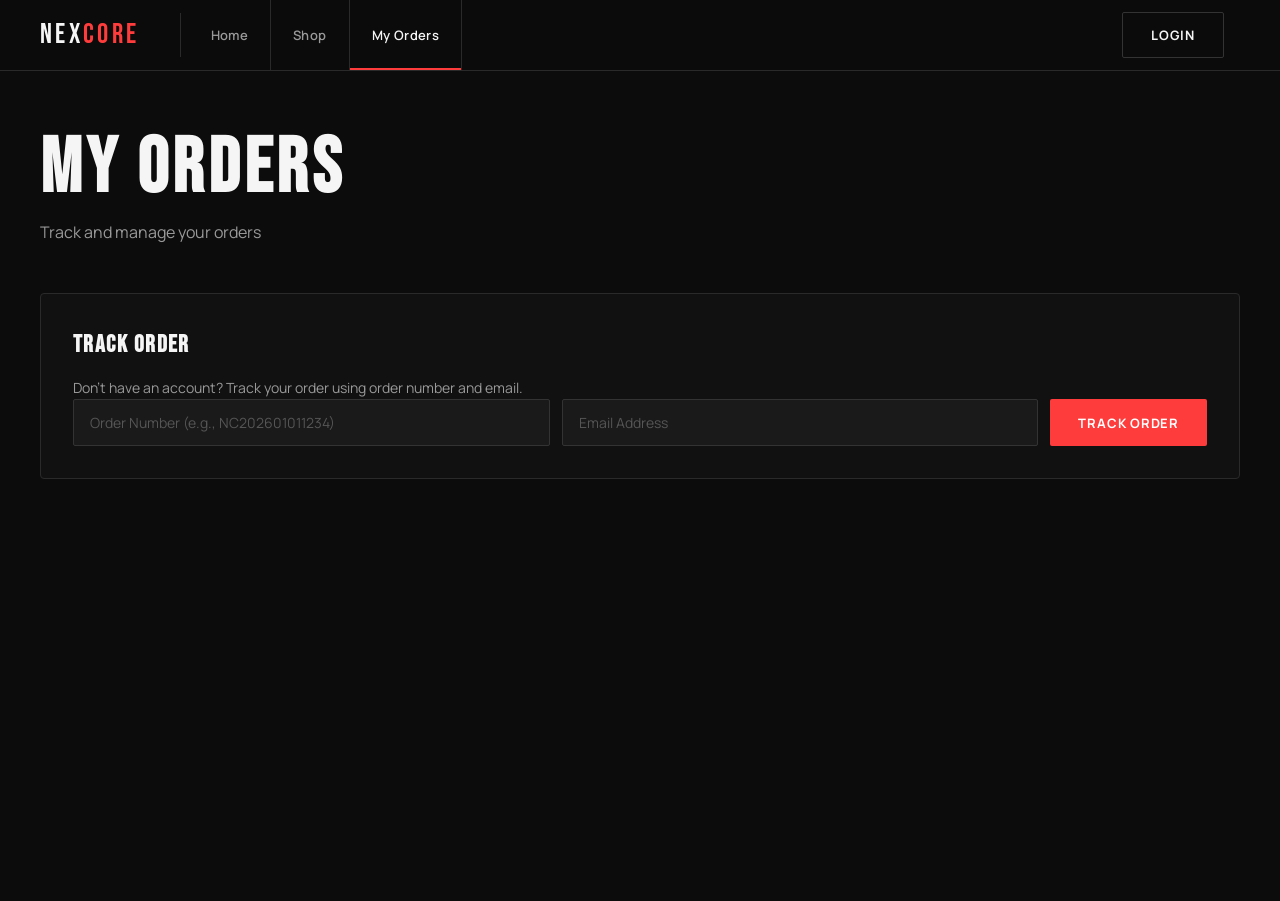
<file: orders.html>
<!DOCTYPE html>
<html lang="en">
<head>
<meta charset="UTF-8">
<meta name="viewport" content="width=device-width, initial-scale=1.0">
<title>My Orders — NEXCORE</title>
<link href="https://fonts.googleapis.com/css2?family=Bebas+Neue&family=Manrope:wght@300;400;500;600;700;800&display=swap" rel="stylesheet">
<link rel="stylesheet" href="css/main.css">
</head>
<body>

<!-- NAV -->
<nav class="nav">
  <div class="container nav-inner">
    <div class="logo" onclick="location.href='index.html'">NEX<span>CORE</span></div>
    <div class="nav-menu">
      <a href="index.html" class="nav-item">Home</a>
      <a href="shop.html" class="nav-item">Shop</a>
      <a href="orders.html" class="nav-item active">My Orders</a>
    </div>
    <div class="nav-right">
      <button class="btn btn-outline" id="auth-btn" onclick="location.href='index.html'">Login</button>
      <button class="btn btn-ghost hidden" id="logout-btn" onclick="logout()">Logout</button>
    </div>
  </div>
</nav>

<!-- MAIN CONTENT -->
<main class="main-content">
  <div class="container">
    
    <!-- Page Header -->
    <div class="page-header">
      <h1 class="page-title">MY ORDERS</h1>
      <p class="page-subtitle">Track and manage your orders</p>
    </div>

    <!-- Track Order (for guests) -->
    <div id="track-order-section" class="card mb-4">
      <h3 class="card-title">Track Order</h3>
      <p class="text-muted">Don't have an account? Track your order using order number and email.</p>
      <form id="track-order-form" class="form-inline">
        <input type="text" id="track-number" placeholder="Order Number (e.g., NC202601011234)" required>
        <input type="email" id="track-email" placeholder="Email Address" required>
        <button type="submit" class="btn btn-red">Track Order</button>
      </form>
      <div id="track-result" class="hidden mt-3"></div>
    </div>

    <!-- My Orders List (for logged-in users) -->
    <div id="orders-list-section" class="hidden">
      <div id="orders-grid"></div>
      <div id="no-orders" class="empty-state hidden">
        <div class="empty-icon">📦</div>
        <h3>No Orders Yet</h3>
        <p>You haven't placed any orders yet.</p>
        <button class="btn btn-red" onclick="location.href='shop.html'">Start Shopping</button>
      </div>
    </div>

  </div>
</main>

<!-- Order Details Modal -->
<div id="order-modal" class="modal hidden">
  <div class="modal-content">
    <div class="modal-header">
      <h3 class="modal-title">Order Details</h3>
      <button class="modal-close" onclick="closeOrderModal()">✕</button>
    </div>
    <div class="modal-body" id="order-details"></div>
  </div>
</div>

<div id="toast"></div>

<script src="js/orders.js"></script>
</body>
</html>
</file>
<file: css/main.css>
/* ============================================
   NEXCORE SHOP - Main Stylesheet
   Clean and minimal design system
   ============================================ */

:root {
  --bg: #0c0c0c;
  --bg2: #111111;
  --bg3: #181818;
  --border: #2a2a2a;
  --border2: #333;
  --accent: #ff3c3c;
  --accent-dim: rgba(255,60,60,0.12);
  --accent-glow: rgba(255,60,60,0.25);
  --text: #f5f5f5;
  --text2: #999;
  --text3: #555;
  --white: #fff;
  --ff-head: 'Bebas Neue', sans-serif;
  --ff-body: 'Manrope', sans-serif;
}

* {
  margin: 0;
  padding: 0;
  box-sizing: border-box;
}

html {
  scroll-behavior: smooth;
}

body {
  font-family: var(--ff-body);
  background: var(--bg);
  color: var(--text);
  overflow-x: hidden;
  line-height: 1.6;
}

/* ============================================
   UTILITIES
   ============================================ */

.container {
  max-width: 1280px;
  margin: 0 auto;
  padding: 0 40px;
}

.hidden {
  display: none !important;
}

.text-center {
  text-align: center;
}

.text-muted {
  color: var(--text2);
  font-size: 14px;
}

.mt-3 {
  margin-top: 1.5rem;
}

.mb-4 {
  margin-bottom: 2rem;
}

/* ============================================
   BUTTONS
   ============================================ */

.btn {
  display: inline-flex;
  align-items: center;
  gap: 8px;
  font-family: var(--ff-body);
  font-weight: 700;
  font-size: 13px;
  letter-spacing: 0.06em;
  text-transform: uppercase;
  padding: 13px 28px;
  border: none;
  border-radius: 2px;
  cursor: pointer;
  transition: all 0.2s;
  text-decoration: none;
}

.btn-red {
  background: var(--accent);
  color: #fff;
}

.btn-red:hover {
  background: #e02020;
  box-shadow: 0 0 20px var(--accent-glow);
  transform: translateY(-2px);
}

.btn-outline {
  background: transparent;
  color: var(--text);
  border: 1px solid var(--border2);
}

.btn-outline:hover {
  border-color: var(--accent);
  color: var(--accent);
}

.btn-ghost {
  background: rgba(255, 255, 255, 0.05);
  color: var(--text);
  border: 1px solid var(--border);
}

.btn-ghost:hover {
  background: rgba(255, 255, 255, 0.1);
}

/* ============================================
   NAVIGATION
   ============================================ */

.nav {
  position: sticky;
  top: 0;
  z-index: 1000;
  background: rgba(12, 12, 12, 0.97);
  backdrop-filter: blur(20px);
  border-bottom: 1px solid var(--border);
}

.nav-inner {
  display: flex;
  align-items: center;
  height: 70px;
  gap: 0;
}

.logo {
  font-family: var(--ff-head);
  font-size: 28px;
  letter-spacing: 0.12em;
  color: var(--text);
  cursor: pointer;
  padding: 0 40px 0 0;
  margin-right: 8px;
  border-right: 1px solid var(--border);
  flex-shrink: 0;
}

.logo span {
  color: var(--accent);
}

.nav-menu {
  display: flex;
  align-items: stretch;
  flex: 1;
  height: 70px;
}

.nav-item {
  position: relative;
  display: flex;
  align-items: center;
  padding: 0 22px;
  cursor: pointer;
  color: var(--text2);
  font-size: 13px;
  font-weight: 600;
  letter-spacing: 0.03em;
  border-right: 1px solid var(--border);
  transition: color 0.2s;
  white-space: nowrap;
  text-decoration: none;
}

.nav-item:hover,
.nav-item.active {
  color: var(--text);
}

.nav-item::after {
  content: '';
  position: absolute;
  bottom: 0;
  left: 0;
  right: 0;
  height: 2px;
  background: var(--accent);
  transform: scaleX(0);
  transition: transform 0.25s;
}

.nav-item:hover::after,
.nav-item.active::after {
  transform: scaleX(1);
}

.nav-right {
  margin-left: auto;
  display: flex;
  align-items: center;
  gap: 8px;
  padding: 0 16px;
}

/* ============================================
   MAIN CONTENT
   ============================================ */

.main-content {
  min-height: calc(100vh - 70px);
  padding: 60px 0;
}

.page-header {
  margin-bottom: 48px;
}

.page-title {
  font-family: var(--ff-head);
  font-size: clamp(48px, 6vw, 80px);
  letter-spacing: 0.06em;
  line-height: 1;
  color: var(--text);
  margin-bottom: 12px;
}

.page-subtitle {
  color: var(--text2);
  font-size: 16px;
}

/* ============================================
   CARDS
   ============================================ */

.card {
  background: var(--bg2);
  border: 1px solid var(--border);
  border-radius: 4px;
  padding: 32px;
}

.card-title {
  font-family: var(--ff-head);
  font-size: 24px;
  letter-spacing: 0.06em;
  margin-bottom: 12px;
}

/* ============================================
   FORMS
   ============================================ */

input,
select,
textarea {
  background: #1a1a1a;
  border: 1px solid var(--border2);
  border-radius: 2px;
  color: var(--text);
  font-family: var(--ff-body);
  font-size: 14px;
  padding: 13px 16px;
  width: 100%;
  outline: none;
  transition: border-color 0.2s;
}

input:focus,
select:focus,
textarea:focus {
  border-color: var(--accent);
}

input::placeholder,
textarea::placeholder {
  color: var(--text3);
}

.form-inline {
  display: flex;
  gap: 12px;
  flex-wrap: wrap;
}

.form-inline input {
  flex: 1;
  min-width: 200px;
}

/* ============================================
   MODAL
   ============================================ */

.modal {
  position: fixed;
  inset: 0;
  background: rgba(0, 0, 0, 0.88);
  backdrop-filter: blur(12px);
  z-index: 3000;
  display: flex;
  align-items: center;
  justify-content: center;
  padding: 24px;
}

.modal-content {
  background: var(--bg2);
  border: 1px solid var(--border2);
  width: 100%;
  max-width: 800px;
  max-height: 90vh;
  overflow-y: auto;
  border-radius: 4px;
}

.modal-header {
  display: flex;
  align-items: center;
  justify-content: space-between;
  padding: 24px 32px;
  border-bottom: 1px solid var(--border);
}

.modal-title {
  font-family: var(--ff-head);
  font-size: 24px;
  letter-spacing: 0.06em;
}

.modal-close {
  background: none;
  border: 1px solid var(--border);
  color: var(--text2);
  padding: 8px 14px;
  cursor: pointer;
  font-size: 16px;
  transition: all 0.2s;
  border-radius: 2px;
}

.modal-close:hover {
  border-color: var(--accent);
  color: var(--accent);
}

.modal-body {
  padding: 32px;
}

/* ============================================
   EMPTY STATE
   ============================================ */

.empty-state {
  text-align: center;
  padding: 80px 20px;
}

.empty-icon {
  font-size: 64px;
  margin-bottom: 20px;
}

.empty-state h3 {
  font-family: var(--ff-head);
  font-size: 32px;
  letter-spacing: 0.06em;
  margin-bottom: 12px;
}

.empty-state p {
  color: var(--text2);
  margin-bottom: 24px;
}

/* ============================================
   TOAST
   ============================================ */

#toast {
  position: fixed;
  bottom: 28px;
  right: 28px;
  z-index: 9999;
  background: var(--bg2);
  border: 1px solid var(--border);
  border-left: 3px solid var(--accent);
  padding: 16px 20px;
  max-width: 340px;
  box-shadow: 0 8px 32px rgba(0, 0, 0, 0.6);
  transform: translateX(120%);
  opacity: 0;
  transition: all 0.35s;
  border-radius: 2px;
}

#toast.show {
  transform: translateX(0);
  opacity: 1;
}

/* ============================================
   RESPONSIVE
   ============================================ */

@media (max-width: 900px) {
  .container {
    padding: 0 20px;
  }

  .nav-menu {
    display: none;
  }

  .form-inline {
    flex-direction: column;
  }

  .form-inline input {
    width: 100%;
  }
}
</file>
